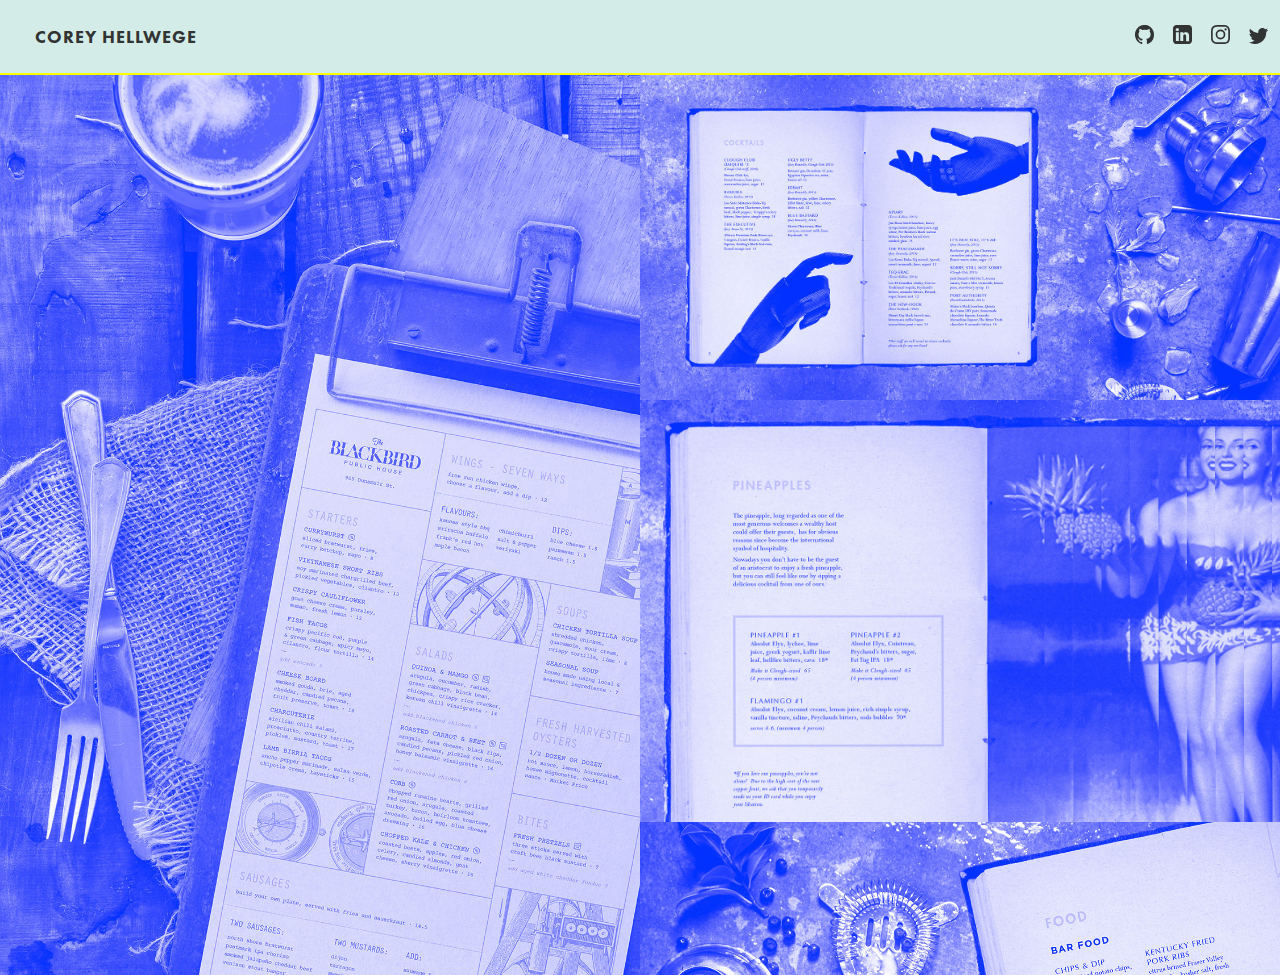
<file: work.html>
<!DOCTYPE html>
<html lang="en">
    
<head>
    <meta charset="UTF-8">
    <meta name="viewport" content="width=device-width, initial-scale=1.0">
    <meta http-equiv="X-UA-Compatible" content="ie=edge">
    <meta name="viewport" content="width=device-width, initial-scale = 1, maximum-scale=1, user-scalable=no"/>
    <title>Corey Hellwege | Designer/Developer</title>
    <link rel="stylesheet" href="css/styles.css">
    <!-- <link rel="stylesheet" href="https://cdn.rawgit.com/konpa/devicon/df6431e323547add1b4cf45992913f15286456d3/devicon.min.css"> -->

</head>

<body>
    <nav class="top2 left">
        <a href="/index.html" class="logo-type" id="logo">COREY HELLWEGE</a>
    </nav>

<div id="wrap">

    <nav class="top2 right">
            <div class="nav-social-container">
                <a href="https://github.com/coreyhellwege" target="_blank"><img id="nav_social_links" src="/assets/img/SVG/Github.svg" onmouseover="this.src='/assets/img/SVG/Github_Blue.svg'" onmouseout="this.src='/assets/img/SVG/Github.svg';" alt="Git Hub"></a>
    
                <a href="https://linkedin.com/in/coreyhellwege" target="_blank"><img id="nav_social_links" src="/assets/img/SVG/Linkedin.svg" onmouseover="this.src='/assets/img/SVG/Linkedin_Blue.svg'" onmouseout="this.src='/assets/img/SVG/Linkedin.svg';" alt="Linked In"></a>
    
                <a href="https://instagram.com/coreyhellwege" target="_blank"><img id="nav_social_links" src="/assets/img/SVG/Instagram.svg" onmouseover="this.src='/assets/img/SVG/Instagram_Blue.svg'" onmouseout="this.src='/assets/img/SVG/Instagram.svg';" alt="Instagram"></a>
    
                <a href="https://twitter.com/coreyhellwege" target="_blank"><img id="nav_social_links" src="/assets/img/SVG/Twitter.svg" onmouseover="this.src='/assets/img/SVG/Twitter_Blue.svg'" onmouseout="this.src='/assets/img/SVG/Twitter.svg';" alt="Twitter"></a>
            </div>
    </nav>

    <div class="wrap">

        <div class="box3">
            
            <img class="box3-images" src="/assets/img/Blue_Work/Menu-1.jpg" onmouseover="this.src='/assets/img/Work/Menu-1.jpg'" 
            onmouseout="this.src='/assets/img/Blue_Work/Menu-1.jpg'" 
            alt="The Blackbird Public House - Main Menu">

            <img class="box3-images" src="/assets/img/Blue_Work/Blackbird_DrinkMenu.jpg" onmouseover="this.src='/assets/img/Work/Blackbird_DrinkMenu.jpg'" 
            onmouseout="this.src='/assets/img/Blue_Work/Blackbird_DrinkMenu.jpg'" 
            alt="The Blackbird Public House - Drinks Menu">

            <img class="box3-images" src="/assets/img/Blue_Work/GR_2016_DRINK_Neue_Cover.jpg" onmouseover="this.src='/assets/img/Work/GR_2016_DRINK_Neue_Cover.jpg'" 
            onmouseout="this.src='/assets/img/Blue_Work/GR_2016_DRINK_Neue_Cover.jpg'" 
            alt="Granville Room - Drinks Menu">

            <img class="box3-images" src="/assets/img/Blue_Work/GR_2016_DRINK_Neue_6-7.jpg" onmouseover="this.src='/assets/img/Work/GR_2016_DRINK_Neue_6-7.jpg'" 
            onmouseout="this.src='/assets/img/Blue_Work/GR_2016_DRINK_Neue_6-7.jpg'" 
            alt="Granville Room - Drinks Menu">

            <img class="box3-images" src="/assets/img/Blue_Work/GR_2016_DRINK_Neue_8-9.jpg" onmouseover="this.src='/assets/img/Work/GR_2016_DRINK_Neue_8-9.jpg'" 
            onmouseout="this.src='/assets/img/Blue_Work/GR_2016_DRINK_Neue_8-9.jpg'" 
            alt="Granville Room - Drinks Menu">

            <img class="box3-images" src="/assets/img/Blue_Work/GR_2016_DRINK_Neue_10-11.jpg" onmouseover="this.src='/assets/img/Work/GR_2016_DRINK_Neue_10-11.jpg'" 
            onmouseout="this.src='/assets/img/Blue_Work/GR_2016_DRINK_Neue_10-11.jpg'" 
            alt="Granville Room - Drinks Menu">

            <img class="box3-images" src="/assets/img/Blue_Work/GR_2016_DRINK_Neue_16-17.jpg" onmouseover="this.src='/assets/img/Work/GR_2016_DRINK_Neue_16-17.jpg'" 
            onmouseout="this.src='/assets/img/Blue_Work/GR_2016_DRINK_Neue_16-17.jpg'" 
            alt="Granville Room - Drinks Menu">

            <img class="box3-images" src="/assets/img/Blue_Work/GR_2016_DRINK_Neue_18-19.jpg" onmouseover="this.src='/assets/img/Work/GR_2016_DRINK_Neue_18-19.jpg'" 
            onmouseout="this.src='/assets/img/Blue_Work/GR_2016_DRINK_Neue_18-19.jpg'" 
            alt="Granville Room - Drinks Menu">

        </div>
        

        <div class="box4">

            <img class="box3-images" src="/assets/img/Blue_Work/CloughMenu_MockUp.jpg" onmouseover="this.src='/assets/img/Work/CloughMenu_MockUp.jpg'" 
            onmouseout="this.src='/assets/img/Blue_Work/CloughMenu_MockUp.jpg'" 
            alt="Clough Club - Main Menu">

            <img class="box3-images" src="/assets/img/Blue_Work/CloughMenu_MockUp_2.jpg" onmouseover="this.src='/assets/img/Work/CloughMenu_MockUp_2.jpg'" 
            onmouseout="this.src='/assets/img/Blue_Work/CloughMenu_MockUp_2.jpg'" 
            alt="Clough Club - Main Menu">

            <img class="box3-images" src="/assets/img/Blue_Work/CloughMenu_MockUp_3.jpg" onmouseover="this.src='/assets/img/Work/CloughMenu_MockUp_3.jpg'" 
            onmouseout="this.src='/assets/img/Blue_Work/CloughMenu_MockUp_3.jpg'" 
            alt="Clough Club - Main Menu">

            <img class="box3-images" src="/assets/img/Blue_Work/RD_Menu-1.jpg" onmouseover="this.src='/assets/img/Work/RD_Menu-1.jpg'" 
            onmouseout="this.src='/assets/img/Blue_Work/RD_Menu-1.jpg'" 
            alt="Royal Dinette - Main Menu">

            <img class="box3-images" src="/assets/img/Blue_Work/RoyalD_OutdoorMenu_MockUp.jpg" onmouseover="this.src='/assets/img/Work/RoyalD_OutdoorMenu_MockUp.jpg'" 
            onmouseout="this.src='/assets/img/Blue_Work/RoyalD_OutdoorMenu_MockUp.jpg'" 
            alt="Royal Dinette - Outdoor Menu">

            <img class="box3-images" src="/assets/img/Blue_Work/B&C_SalesBook.jpg" onmouseover="this.src='/assets/img/Work/B&C_SalesBook.jpg'" 
            onmouseout="this.src='/assets/img/Blue_Work/B&C_SalesBook.jpg'" 
            alt="Barber & Co - Sales Book">

            <img class="box3-images" src="/assets/img/Blue_Work/B&C_products-3279.jpg" onmouseover="this.src='/assets/img/Work/B&C_products-3279.jpg'" 
            onmouseout="this.src='/assets/img/Blue_Work/B&C_products-3279.jpg'" 
            alt="Barber & Co - Product Mock-Up">

        </div>
    </div>
</div>

<footer class="work-footer bottom left">
    <div class="social-section">
        <a href="https://github.com/coreyhellwege" target="_blank"><img id="social_links" src="/assets/img/SVG/Github.svg" onmouseover="this.src='/assets/img/SVG/Github_Blue.svg'" onmouseout="this.src='/assets/img/SVG/Github.svg';" alt="Git Hub"></a>

        <a href="https://linkedin.com/in/coreyhellwege" target="_blank"><img id="social_links" src="/assets/img/SVG/Linkedin.svg" onmouseover="this.src='/assets/img/SVG/Linkedin_Blue.svg'" onmouseout="this.src='/assets/img/SVG/Linkedin.svg';" alt="Linked In"></a>

        <a href="https://instagram.com/coreyhellwege" target="_blank"><img id="social_links" src="/assets/img/SVG/Instagram.svg" onmouseover="this.src='/assets/img/SVG/Instagram_Blue.svg'" onmouseout="this.src='/assets/img/SVG/Instagram.svg';" alt="Instagram"></a>

        <a href="https://twitter.com/coreyhellwege" target="_blank"><img id="social_links" src="/assets/img/SVG/Twitter.svg" onmouseover="this.src='/assets/img/SVG/Twitter_Blue.svg'" onmouseout="this.src='/assets/img/SVG/Twitter.svg';" alt="Twitter"></a>
    </div>
</footer>
</body>
</html>
</file>
<file: css/styles.css>
@font-face {
    font-family: 'FuturaPTHeavy';
    src: url('/assets/fonts/FuturaPTHeavy.otf')
}

@font-face {
    font-family: 'PTMonoRegular';
    src: url('/assets/fonts/PT-Mono.Regular.ttf')
}

@font-face {
    font-family: 'AdobeCaslonProRegular';
    src: url('/assets/fonts/ACaslonPro-Regular.otf')
}

@font-face {
    font-family: 'AdobeCaslonProItalic';
    src: url('/assets/fonts/ACaslonPro-Italic.otf')
}

::selection {
    background: #FFFF00;
}
::-moz-selection { /* Code for Firefox */
    background: #FFFF00;
}

a {
    display:inline-block;
    text-decoration: none;
}

a:hover, a:active { text-decoration: none; }
a:visited { color: #1B34F9; }

br {
    line-height: 30px;
}

h1 {
    margin: 0px;
    color: #1B34F9;
    font-family: PTMonoRegular;
    font-size: 48px;
    line-height: 60px;
}

h3 {
    margin: 0px;
    padding-top: 10px;
    color: #1B34F9;
    font-family: PTMonoRegular;
    font-size: 15px;
}

p {
    padding-top: 40px;
    color: #323333;
    font-family: AdobeCaslonProRegular;
    font-weight: Regular;
    font-size: 14px;
    line-height: 22px;
    text-align: justify;
}

nav {
    border-bottom: 2px #FFFF00 solid;
    width: 100%;
    background-color: #d4ece8;
    position: sticky;
}

body {
    margin: 0px;
    overflow-x: hidden;
    width: 100%;
    background-color: #d4ece8;
    cursor:url('/assets/img/pencil.png'), auto;	
}

a {
    cursor:url('/assets/img/hand.png'), auto;
    text-decoration: none;	
}

footer {
    background-color: #d4ece8;
    border-top: 2px #FFFF00 solid;
    position: fixed;
    left: 0px;
    bottom: 0px;
    width: 100%;
}

form {
    margin: 0px;
    margin-left: 150px;
    margin-right: 250px;
    padding-top: 23px;
    padding-bottom: 110px;
}

table {
    border: 1.5px solid #323333;
}

td {
    width: 500px;
}

hr {
    margin: 0;
    border-top: 1.5px solid #323333;
}

button {
    background-color: #d4ece8;
    border: none;
    background-color: #323333;
    color: #d4ece8;
    padding: 6px 12px;
    text-align: center;
    text-decoration: none;
    display: inline-block;
    /* font-size: 16px; */
    margin-top: 6px;
    cursor:url('/assets/img/hand.png'), auto;
    font-family: AdobeCaslonProRegular;
}

button:hover {
    background-color: #1B34F9;
}

textarea, input[type=text],[type=email] {
    width: 100%;
    padding: 12px 14px;
    margin: 0;
    box-sizing: border-box;
    border: none;
    background-color: #d4ece8;
    color: #1B34F9;
    font-family: AdobeCaslonProItalic;
}

input:focus,
select:focus,
textarea:focus,
button:focus {
    outline: none;
}

.hidden {
    display: none;
}

.wrapper {
    display: flex;
    width: 100%;
    height: 100vh;
    color: white;
    background: #d4ece8;
    font-size: 20px;
    font-family: sans-serif;
}

.wrap {
    display: flex;
    width: 100%;
    height: 100vh;
    color: white;
    background: #d4ece8;
    font-size: 20px;
    font-family: sans-serif;
}

.box {
    display: grid;
    padding: 0px;
    height: 100vh;
    overflow: scroll;
    width: 100%;
    background: #d4ece8;
}

.box2 {
    position: relative;
    display: grid;
    grid-template-columns: 0.5fr 0.5fr;
    grid-template-rows: repeat(15, 1fr);
    padding: 0px;
    height: 100vh;
    overflow: scroll;
    width: 100%;
    border-left: 2px #FFFF00 solid;
    background: #d4ece8;
    z-index: 9999;
}

.box3 {
    margin-top: 75px;
    display: grid;
    grid-template-columns: auto;
    padding: 0px;
    height: 100vh;
    overflow: scroll;
    width: 100%;
    background: #d4ece8;
}

.box4 {
    margin-top: 75px;
    display: grid;
    grid-template-columns: auto;
    padding: 0px;
    height: 100vh;
    overflow: scroll;
    width: 100%;
    background: #d4ece8;
}

.box3-images {
    padding: 0px;
    width: 50vw;
}

.infront {
    z-index: 9999;
}

.main-paragraph {
    margin: 0px;
    padding-top: 150px;
    padding-left: 100px;
    padding-right: 300px;
    padding-bottom: 40px;
}

.second-paragraph {
    margin: 0px;
    padding-left: 100px;
    padding-right: 300px;
    padding-bottom: 100px;
}

.logo-type {
    font-family: FuturaPTHeavy;
    font-size: 18px;
    letter-spacing: 1px;
}

.images {
    padding: 0px;
    width: 25vw;
}

.social-section { 
    margin-left: 20px;
}

.icon-section { 
    margin: 0px;
    padding-top: 15px;
    padding-left: 100px;
    padding-right: 250px;
    padding-bottom: 30px;
}

.top {
    width: 50%;
    position: fixed;
    z-index: 1;
    top: 0;
    overflow-x: hidden;
}
  
.top2 {
    width: 50%;
    position: fixed;
    z-index: 1;
    top: 0;
    overflow-x: hidden;
}

.bottom {
    width: 50%;
    position: fixed;
    z-index: 1;
    bottom: 0;
    overflow-x: hidden;
}
  
.left {
    left: 0;
}

.right {
    right: 0;
}

.nav-social-container {
    position: relative;
    right: -75%;
}

.work-footer {
    display: none;
}

#siteWrapper {padding-top: 75px;}

#logo {
    color: #323333;
    position: relative;
    margin-left: 35px;
    padding-top: 25px;
    padding-bottom: 25px;
}

#logo:hover {
    color: #1B34F9;
}

#social_links {
    position: relative;
    width: 20px;
    padding-top: 15px;
    padding-left: 15px;
    padding-bottom: 15px;
}

#nav_social_links {
    position: relative;
    width: 19px;
    padding-top: 25px;
    padding-left: 15px;
    padding-bottom: 25px;
}

#icons {
    width: 30px;
    padding-right: 10px;
    padding-bottom: 10px;
    vertical-align: middle;
}


@media only screen and (max-width: 900px) {
    .wrapper { 
        flex-direction: column;
    }

    .box {
    overflow: visible;
    height: auto; 
    }

    .box2 {
    overflow: visible;
    height: auto;
    border-left: none;
    }

    .top {
        width: 100%;
    }

    .bottom {
        width: 100%;
    }

    .main-paragraph {
        margin: 0px;
        padding-top: 35px;
        padding-left: 15%;
        padding-right: 15%;
        padding-bottom: 30px;
    }

    .second-paragraph {
        margin: 0px;
        padding-left: 15%;
        padding-right: 15%;
        padding-bottom: 50px;
    }

    .icon-section { 
        margin: 0px;
        padding-top: 20px;
        padding-left: 15%;
        padding-right: 15%;
        padding-bottom: 40px;
    }

    .infront {
        z-index: -1;
    }

    .images {
        width: 50vw;
    }

    /* p {
        padding-top: 35px;
        padding-left: 60px;
        padding-right: 60px;
    } */

    h1 {
        margin-top: 100px;
    }

    form {
        margin: 0px;
        padding-top: 15px;
        padding-left: 15%;
        padding-right: 15%;
        padding-bottom: 70px;
    }

    body {
        overflow-x: hidden;
        width: 100%;
    }

    #icons {
        width: 25px;
        padding-right: 10px;
        vertical-align: middle;
    }
}

@media only screen and (max-width: 600px) {

    h1 {
        font-size: 40px;
    }
    .wrap { 
        flex-direction: column;
    }

    .box2 {
    z-index: -1;
        }

    .box3-images {
        width: 100vw;
    }

    .box3 {
    margin-top: 50px;
    overflow: visible;
    height: auto; 
    }

    .box4 {
    margin-top: 0;
    overflow: visible;
    height: auto; 
    }

    .main-paragraph {
        margin: 0px;
        padding-top: 35px;
        padding-left: 15%;
        padding-right: 15%;
        padding-bottom: 30px;
    }

    .second-paragraph {
        margin: 0px;
        padding-left: 15%;
        padding-right: 15%;
        padding-bottom: 50px;
    }
    
    .nav-social-container {
        display: none;
      }

    .left {
        width: 100%;
    }

    .right {
        display: none;
    }

    .work-footer {
        display: block;
    }

    /* .logo-type {
        font-size: 16px;
    }

    #social_links {
        position: relative;
        width: 15px;
        padding-top: 10px;
        padding-left: 10px;
        padding-bottom: 10px;
    }

    #logo {
        color: #323333;
        position: relative;
        margin-left: 35px;
        padding-top: 15px;
        padding-bottom: 15px;
    } */

}
</file>
